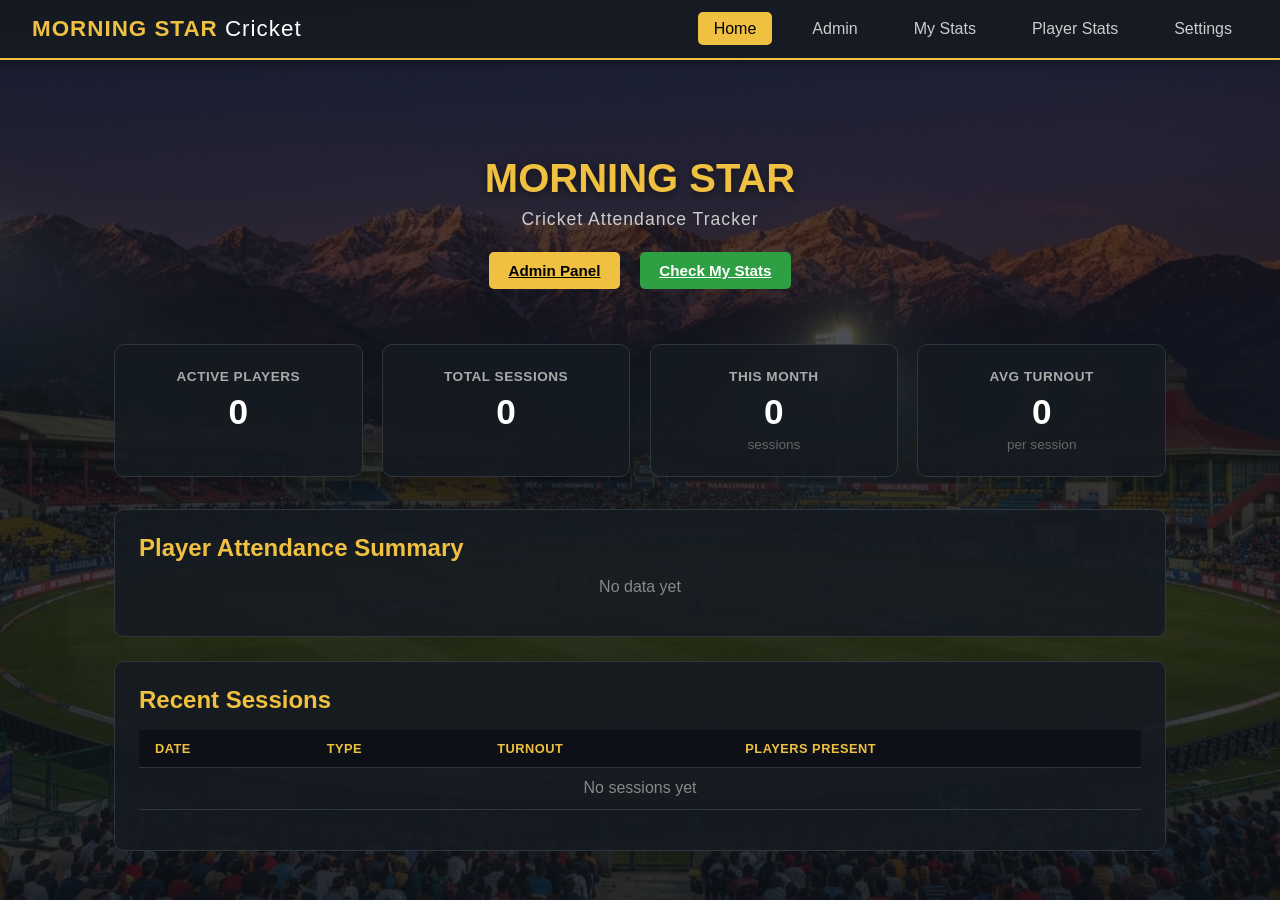
<file: index.html>
<!DOCTYPE html>
<html lang="en">
<head>
    <meta charset="UTF-8">
    <meta name="viewport" content="width=device-width, initial-scale=1.0">
    <title>Morning Star Cricket - Attendance Tracker</title>
    <link rel="stylesheet" href="css/style.css">
</head>
<body>
    <nav class="navbar">
        <a href="index.html" class="logo">MORNING STAR <span>Cricket</span></a>
        <ul class="nav-links">
            <li><a href="index.html">Home</a></li>
            <li><a href="admin.html">Admin</a></li>
            <li><a href="member.html">My Stats</a></li>
            <li><a href="stats.html">Player Stats</a></li>
            <li><a href="settings.html">Settings</a></li>
        </ul>
    </nav>

    <div class="container">
        <!-- Hero -->
        <div class="hero">
            <h1>MORNING STAR</h1>
            <p>Cricket Attendance Tracker</p>
            <a href="admin.html" class="btn btn-primary">Admin Panel</a>
            <a href="member.html" class="btn btn-success">Check My Stats</a>
        </div>

        <!-- Quick Stats -->
        <div class="stats-cards">
            <div class="card">
                <h3>Active Players</h3>
                <div class="stat" id="homePlayers">0</div>
            </div>
            <div class="card">
                <h3>Total Sessions</h3>
                <div class="stat" id="homeSessions">0</div>
            </div>
            <div class="card">
                <h3>This Month</h3>
                <div class="stat" id="homeMonth">0</div>
                <div class="label">sessions</div>
            </div>
            <div class="card">
                <h3>Avg Turnout</h3>
                <div class="stat" id="homeAvg">0</div>
                <div class="label">per session</div>
            </div>
        </div>

        <!-- Player attendance summary - all players, card grid, no pagination -->
        <div class="table-container">
            <h2 style="margin-bottom:1rem;">Player Attendance Summary</h2>
            <div class="player-stats-grid" id="leaderboard">
            </div>
        </div>

        <!-- Recent Sessions -->
        <div class="table-container">
            <h2 style="margin-bottom:1rem;">Recent Sessions</h2>
            <table>
                <thead>
                    <tr>
                        <th>Date</th>
                        <th>Type</th>
                        <th>Turnout</th>
                        <th>Players Present</th>
                    </tr>
                </thead>
                <tbody id="recentSessions">
                </tbody>
            </table>
            <div class="pagination" id="recentSessionsPagination"></div>
        </div>
    </div>

    <script src="js/store.js"></script>
    <script src="js/utils.js"></script>
    <script>
        window.addEventListener('dataReady', () => {
            renderHome();
        });

        function renderHome() {
            const stats = Store.getOverallStats();
            document.getElementById('homePlayers').textContent = stats.totalPlayers;
            document.getElementById('homeSessions').textContent = stats.totalSessions;
            document.getElementById('homeMonth').textContent = stats.monthSessions;
            document.getElementById('homeAvg').textContent = stats.avgAttendance;

            renderLeaderboard();
            renderRecentSessions();
        }

        function renderLeaderboard() {
            const players = Store.getPlayers().filter(p => p.status === 'active');
            const sessions = Store.getSessions();

            if (players.length === 0 || sessions.length === 0) {
                document.getElementById('leaderboard').innerHTML =
                    '<p style="text-align:center; color:#888; grid-column:1/-1;">No data yet</p>';
                return;
            }

            const playerStats = players.map(player => {
                const att = Store.getPlayerAttendance(player.id);
                return { ...player, ...att };
            }).sort((a, b) => b.percentage - a.percentage || b.present - a.present || a.name.localeCompare(b.name));

            const cell = (label, value) =>
                `<div class="ps-cell"><span class="ps-label">${label}</span><span class="ps-value">${value}</span></div>`;

            // Show ALL players at once on the home page (no pagination).
            document.getElementById('leaderboard').innerHTML = playerStats.map(p => {
                const role = p.role ? p.role.split('-').map(w => w.charAt(0).toUpperCase() + w.slice(1)).join(' ') : '-';
                return `
                    <div class="player-stat-card">
                        <div class="ps-head">
                            <span class="ps-name">${p.name}</span>
                            <span class="ps-sub">${role}</span>
                        </div>
                        <div class="ps-stats">
                            ${cell('Present', p.present)}
                            ${cell('Total', p.total)}
                            ${cell('Attendance', '<strong>' + p.percentage + '%</strong>')}
                        </div>
                    </div>
                `;
            }).join('');
        }

        function renderRecentSessions() {
            const sessions = Store.getSessions()
                .sort((a, b) => (b.date || '').localeCompare(a.date || ''));

            const tbody = document.getElementById('recentSessions');

            if (sessions.length === 0) {
                tbody.innerHTML = '<tr><td colspan="4" style="text-align:center; color:#888;">No sessions yet</td></tr>';
                document.getElementById('recentSessionsPagination').innerHTML = '';
                return;
            }

            Utils.paginate({
                items: sessions,
                containerId: 'recentSessionsPagination',
                stateKey: 'recentSessions',
                renderPageFn: (pageItems) => {
                    tbody.innerHTML = pageItems.map(session => {
                        const presentNames = (session.present || [])
                            .map(id => Utils.getPlayerName(id))
                            .filter(n => n !== 'Unknown')
                            .join(', ');
                        return `
                            <tr>
                                <td>${Utils.formatDate(session.date)}</td>
                                <td style="text-transform:capitalize;">${session.type || '-'}</td>
                                <td>${(session.present || []).length}</td>
                                <td style="max-width:300px; white-space:nowrap; overflow:hidden; text-overflow:ellipsis;" title="${presentNames}">${presentNames || '-'}</td>
                            </tr>
                        `;
                    }).join('');
                }
            });
        }
    </script>
</body>
</html>
</file>
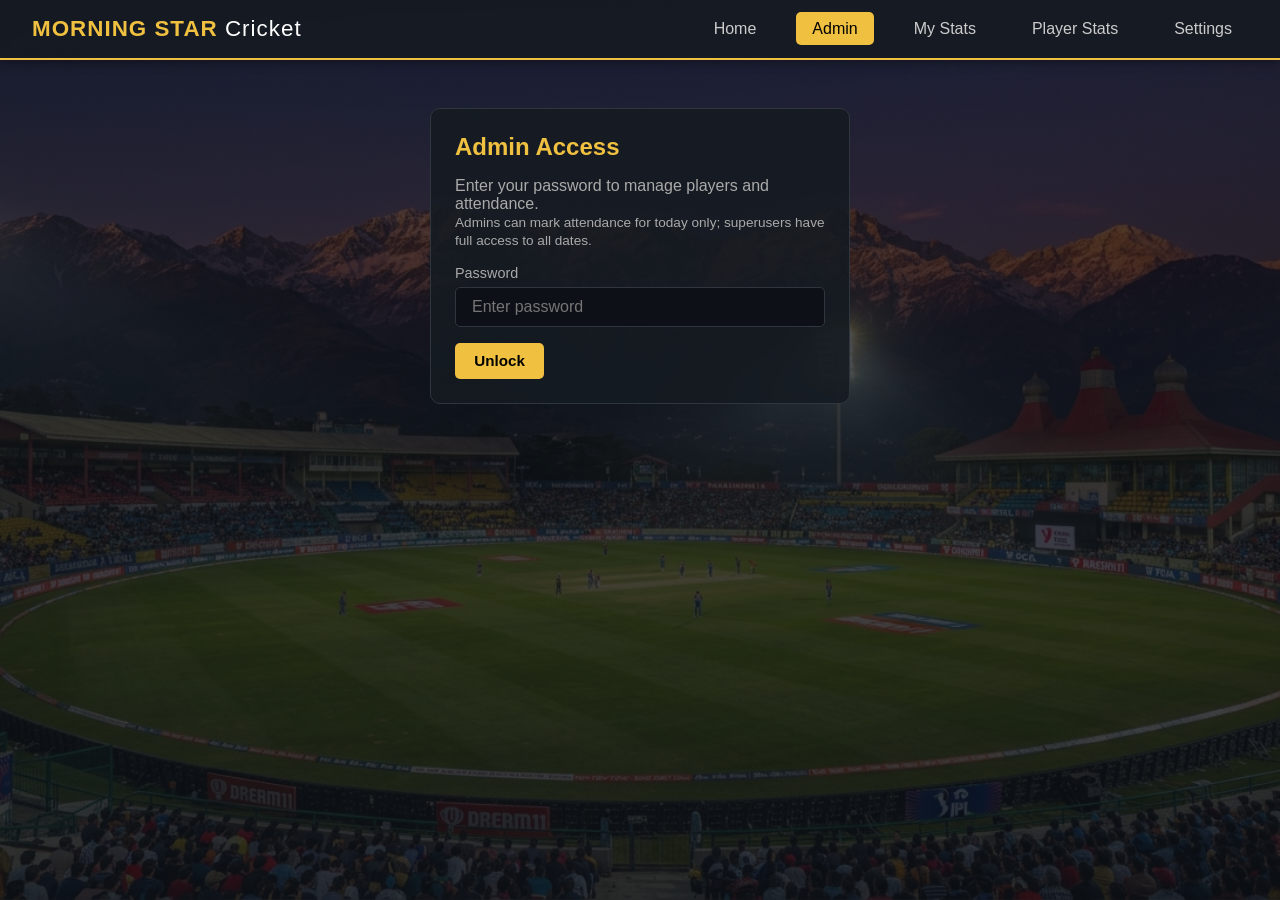
<file: admin.html>
<!DOCTYPE html>
<html lang="en">
<head>
    <meta charset="UTF-8">
    <meta name="viewport" content="width=device-width, initial-scale=1.0">
    <title>Admin - Morning Star Cricket</title>
    <link rel="stylesheet" href="css/style.css">
</head>
<body>
    <nav class="navbar">
        <a href="index.html" class="logo">MORNING STAR <span>Cricket</span></a>
        <ul class="nav-links">
            <li><a href="index.html">Home</a></li>
            <li><a href="admin.html">Admin</a></li>
            <li><a href="member.html">My Stats</a></li>
            <li><a href="stats.html">Player Stats</a></li>
            <li><a href="settings.html">Settings</a></li>
        </ul>
    </nav>

    <!-- Password Gate -->
    <div class="container" id="adminLock">
        <div class="form-container" style="max-width:420px; margin:3rem auto;">
            <h2>Admin Access</h2>
            <p style="color:#aaa; margin-bottom:1rem;">
                Enter your password to manage players and attendance.
                <br><span style="font-size:0.85rem;">Admins can mark attendance for today only; superusers have full access to all dates.</span>
            </p>
            <div class="form-group">
                <label for="adminPassword">Password</label>
                <input type="password" id="adminPassword" placeholder="Enter password" onkeydown="if(event.key==='Enter')unlockAdmin()">
            </div>
            <button class="btn btn-primary" onclick="unlockAdmin()">Unlock</button>
            <p id="adminLockError" style="color:#f85149; margin-top:0.8rem; display:none;">Incorrect password.</p>
        </div>
    </div>

    <div class="container" id="adminContent" style="display:none;">
        <div style="display:flex; justify-content:space-between; align-items:center;">
            <h1 style="margin:0;">Admin Panel <span id="roleBadge" style="font-size:0.9rem; color:#f0c040; font-weight:normal;"></span></h1>
            <button class="btn btn-danger btn-sm" onclick="lockAdmin()">Lock</button>
        </div>

        <!-- Stats -->
        <div class="stats-cards">
            <div class="card">
                <h3>Total Players</h3>
                <div class="stat" id="statPlayers">0</div>
            </div>
            <div class="card">
                <h3>Total Sessions</h3>
                <div class="stat" id="statSessions">0</div>
            </div>
            <div class="card">
                <h3>This Month</h3>
                <div class="stat" id="statMonth">0</div>
                <div class="label">sessions</div>
            </div>
            <div class="card">
                <h3>Avg Attendance</h3>
                <div class="stat" id="statAvg">0</div>
                <div class="label">per session</div>
            </div>
        </div>

        <!-- Tabs -->
        <div style="display:flex; gap:0.5rem; margin-bottom:1.5rem; flex-wrap:wrap;">
            <button class="btn btn-primary" id="tabAttendance" onclick="showTab('attendance')">Mark Attendance</button>
            <button class="btn btn-danger" id="tabPlayers" onclick="showTab('players')">Manage Players</button>
            <button class="btn btn-danger" id="tabHistory" onclick="showTab('history')">Session History</button>
            <button class="btn btn-danger" id="tabStats" onclick="showTab('stats')">Player Stats</button>
        </div>

        <!-- Tab: Mark Attendance -->
        <div id="sectionAttendance">
            <div class="form-container">
                <h2>Mark Attendance</h2>
                <p id="attendanceRestrictionNote" style="display:none; color:#f0c040; margin:0 0 1rem;">
                    You are signed in as <strong>Admin</strong>. You can mark attendance for <strong>today only</strong>.
                    Ask a superuser to edit past dates.
                </p>
                <div class="form-row">
                    <div class="form-group">
                        <label for="sessionDate">Date *</label>
                        <input type="date" id="sessionDate">
                    </div>
                    <div class="form-group">
                        <label for="sessionType">Session Type</label>
                        <select id="sessionType">
                            <option value="practice">Practice</option>
                            <option value="match">Match</option>
                            <option value="tournament">Tournament</option>
                        </select>
                    </div>
                    <div class="form-group">
                        <label for="sessionNotes">Notes</label>
                        <input type="text" id="sessionNotes" placeholder="Optional notes...">
                    </div>
                </div>
                <p style="color:#aaa; margin:1rem 0 0.5rem;">Select players who are present:</p>
                <div class="attendance-grid" id="attendanceGrid">
                </div>
                <div style="margin-top:1rem; display:flex; gap:1rem; flex-wrap:wrap;">
                    <button class="btn btn-success" onclick="saveAttendance()">Save Attendance</button>
                    <button class="btn btn-primary" onclick="selectAll()">Select All</button>
                    <button class="btn btn-danger" onclick="deselectAll()">Deselect All</button>
                </div>
            </div>
        </div>

        <!-- Tab: Manage Players -->
        <div id="sectionPlayers" style="display:none;">
            <div class="form-container">
                <h2 id="playerFormTitle">Add Player</h2>
                <form id="playerForm">
                    <input type="hidden" id="playerId">
                    <div class="form-row">
                        <div class="form-group">
                            <label for="playerName">Name *</label>
                            <input type="text" id="playerName" placeholder="Player name" required>
                        </div>
                        <div class="form-group">
                            <label for="playerPhone">Phone</label>
                            <input type="tel" id="playerPhone" placeholder="Phone number (optional)">
                        </div>
                        <div class="form-group">
                            <label for="playerRole">Role</label>
                            <select id="playerRole">
                                <option value="batsman">Batsman</option>
                                <option value="bowler">Bowler</option>
                                <option value="all-rounder">All-Rounder</option>
                                <option value="wicket-keeper">Wicket Keeper</option>
                            </select>
                        </div>
                    </div>
                    <div style="display:flex; gap:1rem; margin-top:0.5rem;">
                        <button type="submit" class="btn btn-primary" id="playerSubmitBtn">Add Player</button>
                        <button type="button" class="btn btn-danger" id="playerCancelBtn" style="display:none;" onclick="cancelPlayerEdit()">Cancel</button>
                    </div>
                </form>
            </div>

            <div class="table-container">
                <table>
                    <thead>
                        <tr>
                            <th>Name</th>
                            <th>Phone</th>
                            <th>Role</th>
                            <th>Attendance</th>
                            <th>Status</th>
                            <th>Actions</th>
                        </tr>
                    </thead>
                    <tbody id="playersTable">
                    </tbody>
                </table>
                <div class="pagination" id="playersPagination"></div>
            </div>
        </div>

        <!-- Tab: Session History -->
        <div id="sectionHistory" style="display:none;">
            <div class="form-container" style="margin-bottom:1.5rem;">
                <h2 style="margin-bottom:0.5rem;">Clear Attendance</h2>
                <p style="color:#aaa; margin-bottom:1rem;">
                    Remove old attendance sessions. Players are not affected. This cannot be undone.
                </p>
                <div class="form-row" style="align-items:flex-end;">
                    <div class="form-group">
                        <label for="clearBeforeDate">Clear sessions before</label>
                        <input type="date" id="clearBeforeDate">
                    </div>
                    <div class="form-group" style="display:flex; gap:1rem; flex-wrap:wrap;">
                        <button class="btn btn-danger" onclick="clearPreviousAttendance()">Clear Previous Attendance</button>
                        <button class="btn btn-danger" onclick="clearAllAttendance()">Clear All Attendance</button>
                    </div>
                </div>
            </div>

            <div class="table-container">
                <h2 style="margin-bottom:1rem;">Session History</h2>
                <table>
                    <thead>
                        <tr>
                            <th>Date</th>
                            <th>Type</th>
                            <th>Present</th>
                            <th>Total Players</th>
                            <th>Notes</th>
                            <th>Actions</th>
                        </tr>
                    </thead>
                    <tbody id="historyTable">
                    </tbody>
                </table>
                <div class="pagination" id="historyPagination"></div>
            </div>
        </div>

        <!-- Tab: Player Stats -->
        <div id="sectionStats" style="display:none;">
            <!-- Tournament management -->
            <div class="form-container" style="margin-bottom:1.5rem;">
                <h2>Tournaments</h2>
                <p style="color:#aaa; margin-bottom:1rem;">Create a tournament, then enter each player's stats for it below.</p>
                <div class="form-row" style="align-items:flex-end;">
                    <div class="form-group">
                        <label for="tournamentName">Tournament name *</label>
                        <input type="text" id="tournamentName" placeholder="e.g. Summer Cup 2026">
                    </div>
                    <div class="form-group">
                        <label for="tournamentYear">Year / Season</label>
                        <input type="text" id="tournamentYear" placeholder="e.g. 2026">
                    </div>
                    <div class="form-group" style="display:flex; align-items:flex-end;">
                        <button class="btn btn-primary" onclick="addTournament()">Add Tournament</button>
                    </div>
                </div>
            </div>

            <!-- Stats entry -->
            <div class="form-container" style="margin-bottom:1.5rem;">
                <h2 id="statFormTitle">Enter Player Stats</h2>
                <div class="form-row">
                    <div class="form-group">
                        <label for="statTournament">Tournament *</label>
                        <select id="statTournament" onchange="onStatTournamentChange()"></select>
                    </div>
                    <div class="form-group">
                        <label for="statPlayer">Player *</label>
                        <select id="statPlayer"></select>
                    </div>
                    <div class="form-group">
                        <label for="statMatches">Matches</label>
                        <input type="number" id="statMatches" min="0" value="0" oninput="updateDerivedStats()">
                    </div>
                </div>

                <h3 style="margin:1rem 0 0.5rem; color:#f0c040;">Batting</h3>
                <div class="form-row">
                    <div class="form-group"><label for="statRuns">Runs</label><input type="number" id="statRuns" min="0" value="0" oninput="updateDerivedStats()"></div>
                    <div class="form-group"><label for="statBalls">Balls Faced</label><input type="number" id="statBalls" min="0" value="0" oninput="updateDerivedStats()"></div>
                    <div class="form-group"><label for="statFours">Fours</label><input type="number" id="statFours" min="0" value="0"></div>
                    <div class="form-group"><label for="statSixes">Sixes</label><input type="number" id="statSixes" min="0" value="0"></div>
                    <div class="form-group"><label for="statNotOuts">Not Outs</label><input type="number" id="statNotOuts" min="0" value="0" oninput="updateDerivedStats()"></div>
                    <div class="form-group"><label for="statHighScore">High Score</label><input type="number" id="statHighScore" min="0" value="0"></div>
                    <div class="form-group"><label for="statBatAvg">Batting Avg</label><input type="text" id="statBatAvg" value="-" readonly style="background:#1b1b1b; color:#f0c040;"></div>
                    <div class="form-group"><label for="statStrikeRate">Strike Rate</label><input type="text" id="statStrikeRate" value="-" readonly style="background:#1b1b1b; color:#f0c040;"></div>
                </div>

                <h3 style="margin:1rem 0 0.5rem; color:#f0c040;">Bowling</h3>
                <div class="form-row">
                    <div class="form-group"><label for="statOvers">Overs Bowled</label><input type="number" id="statOvers" min="0" step="0.1" value="0" oninput="updateDerivedStats()"></div>
                    <div class="form-group"><label for="statRunsConceded">Runs Conceded</label><input type="number" id="statRunsConceded" min="0" value="0" oninput="updateDerivedStats()"></div>
                    <div class="form-group"><label for="statWickets">Wickets</label><input type="number" id="statWickets" min="0" value="0" oninput="updateDerivedStats()"></div>
                    <div class="form-group"><label for="statMaidens">Maidens</label><input type="number" id="statMaidens" min="0" value="0"></div>
                    <div class="form-group"><label for="statBowlAvg">Bowling Avg</label><input type="text" id="statBowlAvg" value="-" readonly style="background:#1b1b1b; color:#f0c040;"></div>
                    <div class="form-group"><label for="statEconomy">Economy</label><input type="text" id="statEconomy" value="-" readonly style="background:#1b1b1b; color:#f0c040;"></div>
                </div>

                <h3 style="margin:1rem 0 0.5rem; color:#f0c040;">Fielding</h3>
                <div class="form-row">
                    <div class="form-group"><label for="statCatches">Catches</label><input type="number" id="statCatches" min="0" value="0"></div>
                    <div class="form-group"><label for="statStumpings">Stumpings</label><input type="number" id="statStumpings" min="0" value="0"></div>
                    <div class="form-group"><label for="statRunOuts">Run Outs</label><input type="number" id="statRunOuts" min="0" value="0"></div>
                </div>

                <div style="display:flex; gap:1rem; margin-top:1rem; flex-wrap:wrap;">
                    <button class="btn btn-success" id="statSubmitBtn" onclick="saveStat()">Save Stats</button>
                    <button class="btn btn-danger" id="statCancelBtn" style="display:none;" onclick="cancelStatEdit()">Cancel</button>
                </div>
                <p style="color:#888; margin-top:0.6rem; font-size:0.85rem;">
                    Saving for a player already recorded in this tournament will update their existing entry.
                </p>
            </div>

            <!-- Entered stats table for selected tournament -->
            <div class="table-container">
                <div style="display:flex; justify-content:space-between; align-items:center; flex-wrap:wrap; gap:0.5rem;">
                    <h2 style="margin:0;">Entered Stats <span id="statTournamentLabel" style="color:#aaa; font-size:1rem;"></span></h2>
                    <button class="btn btn-sm btn-danger" onclick="deleteCurrentTournament()">Delete Tournament</button>
                </div>
                <table style="margin-top:1rem;">
                    <thead>
                        <tr>
                            <th>Player</th>
                            <th>M</th>
                            <th>Runs</th>
                            <th>HS</th>
                            <th>Avg</th>
                            <th>SR</th>
                            <th>Wkts</th>
                            <th>Bowl Avg</th>
                            <th>Econ</th>
                            <th>Ct/St/RO</th>
                            <th>Actions</th>
                        </tr>
                    </thead>
                    <tbody id="statsTable">
                    </tbody>
                </table>
                <div class="pagination" id="statsPagination"></div>
            </div>
        </div>
    </div>

    <script src="js/store.js"></script>
    <script src="js/utils.js"></script>
    <script src="js/admin-auth.js"></script>
    <script src="js/admin.js"></script>
</body>
</html>
</file>
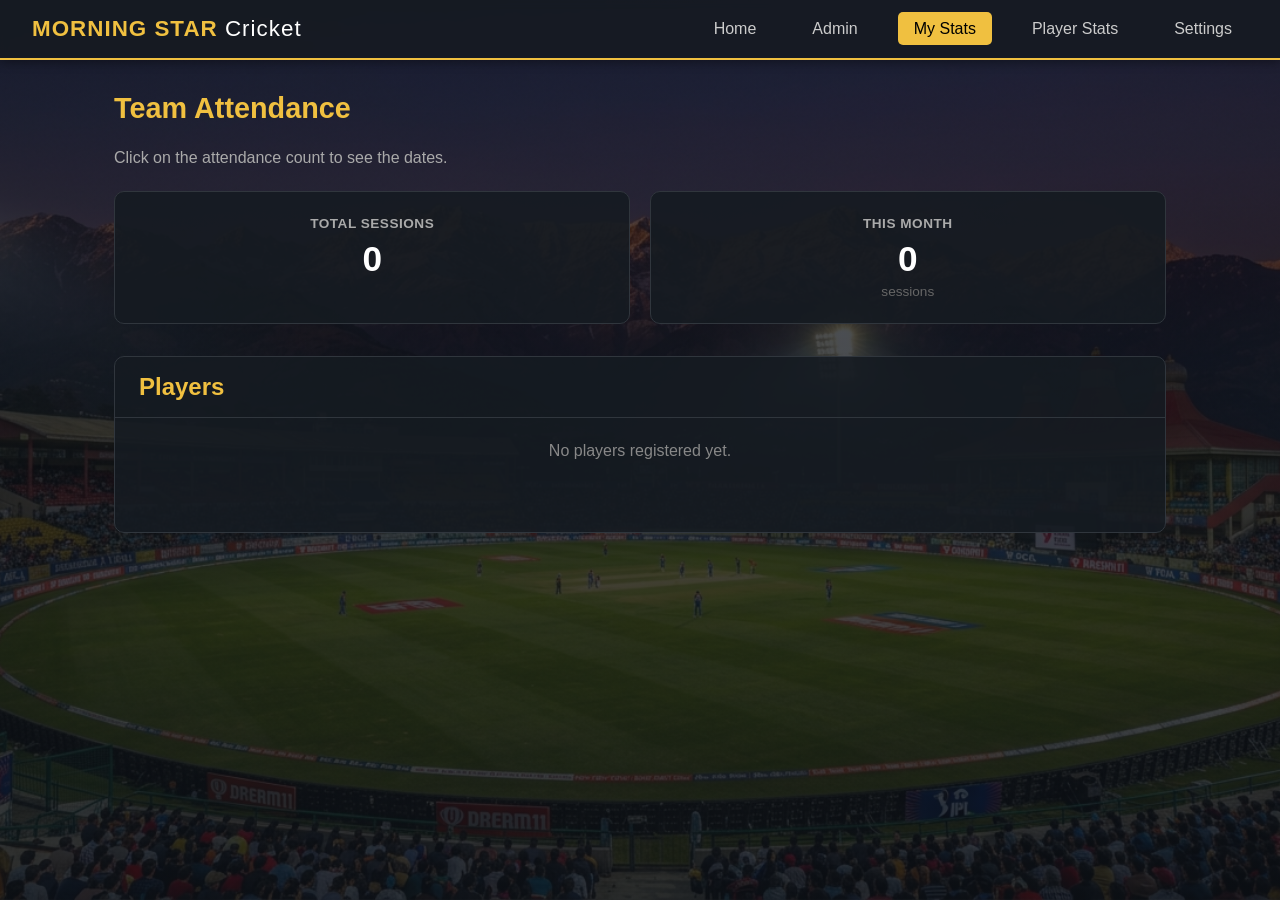
<file: member.html>
<!DOCTYPE html>
<html lang="en">
<head>
    <meta charset="UTF-8">
    <meta name="viewport" content="width=device-width, initial-scale=1.0">
    <title>Team Attendance - Morning Star Cricket</title>
    <link rel="stylesheet" href="css/style.css">
    <style>
        .player-row {
            display: flex;
            justify-content: space-between;
            align-items: center;
            padding: 0.8rem 1rem;
            border-bottom: 1px solid #30363d;
            transition: background 0.2s;
        }
        .player-row:last-child {
            border-bottom: none;
        }
        .player-row:hover {
            background: #1c2128;
        }
        .player-row .name {
            font-weight: 500;
            color: #e0e0e0;
        }
        .player-row .role {
            color: #888;
            font-size: 0.8rem;
            text-transform: capitalize;
        }
        .player-row .count {
            background: #f0c040;
            color: #000;
            font-weight: 700;
            padding: 0.4rem 0.8rem;
            border-radius: 20px;
            cursor: pointer;
            font-size: 0.95rem;
            transition: transform 0.2s, background 0.2s;
        }
        .player-row .count:hover {
            transform: scale(1.1);
            background: #ffe066;
        }
        .dates-panel {
            display: none;
            background: #0d1117;
            border: 1px solid #30363d;
            border-radius: 8px;
            padding: 0.8rem 1rem;
            margin: 0.3rem 0 0.5rem 1rem;
        }
        .dates-panel.show {
            display: block;
        }
        .dates-panel .date-item {
            display: inline-block;
            background: #161b22;
            border: 1px solid #30363d;
            border-radius: 5px;
            padding: 0.3rem 0.6rem;
            margin: 0.2rem;
            font-size: 0.85rem;
            color: #ccc;
        }
        .dates-panel .date-item .type-tag {
            color: #f0c040;
            font-size: 0.75rem;
            margin-left: 0.3rem;
        }
    </style>
</head>
<body>
    <nav class="navbar">
        <a href="index.html" class="logo">MORNING STAR <span>Cricket</span></a>
        <ul class="nav-links">
            <li><a href="index.html">Home</a></li>
            <li><a href="admin.html">Admin</a></li>
            <li><a href="member.html">My Stats</a></li>
            <li><a href="stats.html">Player Stats</a></li>
            <li><a href="settings.html">Settings</a></li>
        </ul>
    </nav>

    <div class="container">
        <h1>Team Attendance</h1>
        <p style="color:#aaa; margin-bottom:1.5rem;">Click on the attendance count to see the dates.</p>

        <!-- Summary -->
        <div class="stats-cards">
            <div class="card">
                <h3>Total Sessions</h3>
                <div class="stat" id="totalSessions">0</div>
            </div>
            <div class="card">
                <h3>This Month</h3>
                <div class="stat" id="monthSessions">0</div>
                <div class="label">sessions</div>
            </div>
        </div>

        <!-- Player List -->
        <div class="table-container" style="padding:0;">
            <div style="padding:1rem 1.5rem; border-bottom:1px solid #30363d;">
                <h2 style="margin:0;">Players</h2>
            </div>
            <div id="playerList">
            </div>
            <div class="pagination" id="playerListPagination" style="padding:1rem 1.5rem;"></div>
        </div>
    </div>

    <script src="js/store.js"></script>
    <script src="js/utils.js"></script>
    <script>
        window.addEventListener('dataReady', () => {
            renderPage();
        });

        function renderPage() {
            const sessions = Store.getSessions();
            const currentMonth = new Date().toISOString().substring(0, 7);
            const monthSessions = sessions.filter(s => s.date && s.date.startsWith(currentMonth));

            document.getElementById('totalSessions').textContent = sessions.length;
            document.getElementById('monthSessions').textContent = monthSessions.length;

            renderPlayerList();
        }

        function renderPlayerList() {
            const players = Store.getPlayers().filter(p => p.status === 'active');
            const sessions = Store.getSessions().sort((a, b) => (b.date || '').localeCompare(a.date || ''));
            const container = document.getElementById('playerList');

            if (players.length === 0) {
                container.innerHTML = '<p style="padding:1.5rem; text-align:center; color:#888;">No players registered yet.</p>';
                document.getElementById('playerListPagination').innerHTML = '';
                return;
            }

            // Calculate attendance for each player
            const playerData = players.map(player => {
                const attendedSessions = sessions.filter(s => (s.present || []).includes(player.id));
                return {
                    ...player,
                    count: attendedSessions.length,
                    dates: attendedSessions.map(s => ({ date: s.date, type: s.type })),
                };
            }).sort((a, b) => b.count - a.count);

            Utils.paginate({
                items: playerData,
                containerId: 'playerListPagination',
                stateKey: 'playerList',
                renderPageFn: (pageItems) => {
                    container.innerHTML = pageItems.map(player => {
                        const role = player.role ? player.role.split('-').map(w => w.charAt(0).toUpperCase() + w.slice(1)).join(' ') : '';
                        const datesHtml = player.dates.map(d =>
                            `<span class="date-item">${Utils.formatDate(d.date)}<span class="type-tag">${d.type || ''}</span></span>`
                        ).join('');

                        return `
                            <div>
                                <div class="player-row">
                                    <div>
                                        <div class="name">${player.name}</div>
                                        <div class="role">${role}</div>
                                    </div>
                                    <div class="count" onclick="toggleDates('dates-${player.id}')" title="Click to see dates">
                                        ${player.count} ${player.count === 1 ? 'day' : 'days'}
                                    </div>
                                </div>
                                <div class="dates-panel" id="dates-${player.id}">
                                    ${datesHtml || '<span style="color:#888;">No attendance recorded</span>'}
                                </div>
                            </div>
                        `;
                    }).join('');
                }
            });
        }

        function toggleDates(id) {
            const panel = document.getElementById(id);
            panel.classList.toggle('show');
        }
    </script>
</body>
</html>
</file>
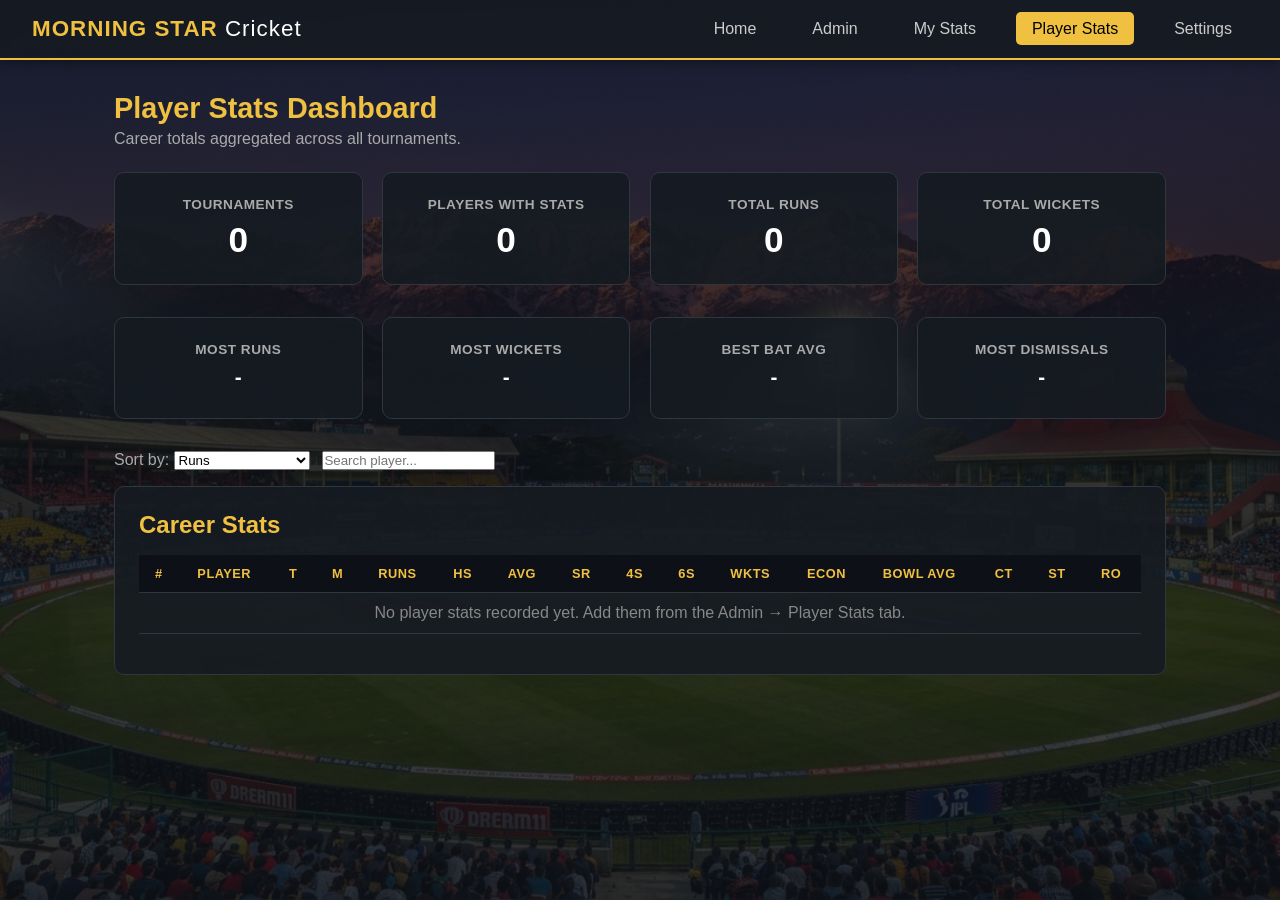
<file: stats.html>
<!DOCTYPE html>
<html lang="en">
<head>
    <meta charset="UTF-8">
    <meta name="viewport" content="width=device-width, initial-scale=1.0">
    <title>Player Stats - Morning Star Cricket</title>
    <link rel="stylesheet" href="css/style.css">
</head>
<body>
    <nav class="navbar">
        <a href="index.html" class="logo">MORNING STAR <span>Cricket</span></a>
        <ul class="nav-links">
            <li><a href="index.html">Home</a></li>
            <li><a href="admin.html">Admin</a></li>
            <li><a href="member.html">My Stats</a></li>
            <li><a href="stats.html">Player Stats</a></li>
            <li><a href="settings.html">Settings</a></li>
        </ul>
    </nav>

    <div class="container">
        <h1 style="margin:0 0 0.3rem;">Player Stats Dashboard</h1>
        <p style="color:#aaa; margin-bottom:1.5rem;">Career totals aggregated across all tournaments.</p>

        <!-- Overview cards -->
        <div class="stats-cards">
            <div class="card">
                <h3>Tournaments</h3>
                <div class="stat" id="ovTournaments">0</div>
            </div>
            <div class="card">
                <h3>Players with Stats</h3>
                <div class="stat" id="ovPlayers">0</div>
            </div>
            <div class="card">
                <h3>Total Runs</h3>
                <div class="stat" id="ovRuns">0</div>
            </div>
            <div class="card">
                <h3>Total Wickets</h3>
                <div class="stat" id="ovWickets">0</div>
            </div>
        </div>

        <!-- Leaders -->
        <div class="stats-cards">
            <div class="card">
                <h3>Most Runs</h3>
                <div class="stat" id="leaderRuns" style="font-size:1.3rem;">-</div>
                <div class="label" id="leaderRunsVal"></div>
            </div>
            <div class="card">
                <h3>Most Wickets</h3>
                <div class="stat" id="leaderWickets" style="font-size:1.3rem;">-</div>
                <div class="label" id="leaderWicketsVal"></div>
            </div>
            <div class="card">
                <h3>Best Bat Avg</h3>
                <div class="stat" id="leaderAvg" style="font-size:1.3rem;">-</div>
                <div class="label" id="leaderAvgVal"></div>
            </div>
            <div class="card">
                <h3>Most Dismissals</h3>
                <div class="stat" id="leaderField" style="font-size:1.3rem;">-</div>
                <div class="label" id="leaderFieldVal"></div>
            </div>
        </div>

        <!-- Filter -->
        <div style="display:flex; gap:0.8rem; align-items:center; margin:1rem 0; flex-wrap:wrap;">
            <label style="color:#aaa;">Sort by:
                <select id="sortBy" onchange="renderStatsDashboard()">
                    <option value="runs">Runs</option>
                    <option value="battingAverage">Batting Average</option>
                    <option value="strikeRate">Strike Rate</option>
                    <option value="wickets">Wickets</option>
                    <option value="economy">Economy (low first)</option>
                    <option value="dismissals">Dismissals (field)</option>
                    <option value="matches">Matches</option>
                </select>
            </label>
            <input type="text" id="playerSearch" placeholder="Search player..." oninput="renderStatsDashboard()"
                   style="max-width:220px;">
        </div>

        <!-- Career stats table -->
        <div class="table-container">
            <h2 style="margin-bottom:1rem;">Career Stats</h2>
            <div style="overflow-x:auto;">
                <table>
                    <thead>
                        <tr>
                            <th>#</th>
                            <th>Player</th>
                            <th>T</th>
                            <th>M</th>
                            <th>Runs</th>
                            <th>HS</th>
                            <th>Avg</th>
                            <th>SR</th>
                            <th>4s</th>
                            <th>6s</th>
                            <th>Wkts</th>
                            <th>Econ</th>
                            <th>Bowl Avg</th>
                            <th>Ct</th>
                            <th>St</th>
                            <th>RO</th>
                        </tr>
                    </thead>
                    <tbody id="statsDashboardTable">
                    </tbody>
                </table>
            </div>
            <div class="pagination" id="statsDashboardPagination"></div>
        </div>
    </div>

    <script src="js/store.js"></script>
    <script src="js/utils.js"></script>
    <script src="js/stats.js"></script>
</body>
</html>
</file>
<file: css/style.css>
* {
    margin: 0;
    padding: 0;
    box-sizing: border-box;
}

body {
    font-family: 'Segoe UI', Tahoma, Geneva, Verdana, sans-serif;
    color: #e0e0e0;
    min-height: 100vh;
    background: #0d1117;
    position: relative;
}

/* Dharamsala stadium background image with dark overlay for readability */
body::before {
    content: '';
    position: fixed;
    top: 0;
    left: 0;
    width: 100%;
    height: 100%;
    z-index: -2;
    pointer-events: none;
    background-image: url('../images/dharamsala-stadium.png');
    background-size: cover;
    background-position: center;
    background-repeat: no-repeat;
}

/* Dark overlay so foreground content stays readable over the photo */
body::after {
    content: '';
    position: fixed;
    top: 0;
    left: 0;
    width: 100%;
    height: 100%;
    z-index: -1;
    pointer-events: none;
    background: linear-gradient(180deg, rgba(13, 17, 23, 0.7), rgba(13, 17, 23, 0.82));
}

/* Navigation */
.navbar {
    background: rgba(22, 27, 34, 0.92);
    backdrop-filter: blur(4px);
    padding: 1rem 2rem;
    display: flex;
    justify-content: space-between;
    align-items: center;
    box-shadow: 0 2px 10px rgba(0, 0, 0, 0.4);
    position: sticky;
    top: 0;
    z-index: 100;
    border-bottom: 2px solid #f0c040;
}

.navbar .logo {
    font-size: 1.4rem;
    font-weight: bold;
    color: #f0c040;
    text-decoration: none;
    letter-spacing: 1px;
}

.navbar .logo span {
    color: #fff;
    font-weight: 400;
}

.navbar .nav-links {
    display: flex;
    list-style: none;
    gap: 1.5rem;
}

.navbar .nav-links a {
    color: #ccc;
    text-decoration: none;
    padding: 0.5rem 1rem;
    border-radius: 5px;
    transition: background 0.3s, color 0.3s;
}

.navbar .nav-links a:hover,
.navbar .nav-links a.active {
    background: #f0c040;
    color: #000;
}

/* Container */
.container {
    max-width: 1100px;
    margin: 2rem auto;
    padding: 0 1.5rem;
}

h1 {
    color: #f0c040;
    margin-bottom: 1.5rem;
    font-size: 1.8rem;
}

h2 {
    color: #f0c040;
    margin-bottom: 1rem;
}

/* Cards */
.stats-cards {
    display: grid;
    grid-template-columns: repeat(auto-fit, minmax(200px, 1fr));
    gap: 1.2rem;
    margin-bottom: 2rem;
}

.card {
    background: rgba(22, 27, 34, 0.9);
    border: 1px solid #30363d;
    border-radius: 10px;
    padding: 1.5rem;
    text-align: center;
    transition: transform 0.3s;
}

.card:hover {
    transform: translateY(-3px);
    border-color: #f0c040;
}

.card h3 {
    color: #aaa;
    font-size: 0.85rem;
    text-transform: uppercase;
    letter-spacing: 0.5px;
    margin-bottom: 0.5rem;
}

.card .stat {
    font-size: 2.2rem;
    font-weight: bold;
    color: #fff;
}

.card .label {
    color: #666;
    font-size: 0.85rem;
    margin-top: 0.3rem;
}

/* Forms */
.form-container {
    background: rgba(22, 27, 34, 0.9);
    border: 1px solid #30363d;
    border-radius: 10px;
    padding: 1.5rem;
    margin-bottom: 1.5rem;
}

.form-group {
    margin-bottom: 1rem;
}

.form-group label {
    display: block;
    margin-bottom: 0.4rem;
    color: #aaa;
    font-size: 0.9rem;
}

.form-group input,
.form-group select {
    width: 100%;
    padding: 0.6rem 1rem;
    border: 1px solid #30363d;
    border-radius: 5px;
    background: #0d1117;
    color: #e0e0e0;
    font-size: 1rem;
}

.form-group input:focus,
.form-group select:focus {
    outline: none;
    border-color: #f0c040;
}

.form-row {
    display: grid;
    grid-template-columns: repeat(auto-fit, minmax(200px, 1fr));
    gap: 1rem;
}

/* Buttons */
.btn {
    padding: 0.6rem 1.2rem;
    border: none;
    border-radius: 5px;
    cursor: pointer;
    font-size: 0.95rem;
    font-weight: 600;
    transition: background 0.3s, transform 0.2s;
}

.btn:hover {
    transform: translateY(-2px);
}

.btn-primary {
    background: #f0c040;
    color: #000;
}

.btn-primary:hover {
    background: #e0b030;
}

.btn-danger {
    background: #444;
    color: #fff;
}

.btn-danger:hover {
    background: #666;
}

.btn-success {
    background: #2ea043;
    color: #fff;
}

.btn-success:hover {
    background: #3fb950;
}

.btn-sm {
    padding: 0.35rem 0.7rem;
    font-size: 0.85rem;
}

/* Tables */
.table-container {
    background: rgba(22, 27, 34, 0.9);
    border: 1px solid #30363d;
    border-radius: 10px;
    padding: 1.5rem;
    overflow-x: auto;
    margin-bottom: 1.5rem;
}

table {
    width: 100%;
    border-collapse: collapse;
}

table th,
table td {
    padding: 0.7rem 1rem;
    text-align: left;
    border-bottom: 1px solid #30363d;
}

table th {
    background: #0d1117;
    color: #f0c040;
    font-weight: 600;
    text-transform: uppercase;
    font-size: 0.8rem;
    letter-spacing: 0.5px;
}

table tr:hover {
    background: #1c2128;
}

/* Badges */
.badge {
    padding: 0.25rem 0.6rem;
    border-radius: 12px;
    font-size: 0.75rem;
    font-weight: 600;
}

.badge-present {
    background: #2ea04333;
    color: #3fb950;
    border: 1px solid #2ea043;
}

.badge-absent {
    background: #da363333;
    color: #f85149;
    border: 1px solid #da3633;
}

.badge-active {
    background: #2ea04333;
    color: #3fb950;
    border: 1px solid #2ea043;
}

.badge-inactive {
    background: #44444433;
    color: #888;
    border: 1px solid #555;
}

/* Attendance Grid */
.attendance-grid {
    display: grid;
    grid-template-columns: repeat(auto-fill, minmax(180px, 1fr));
    gap: 0.8rem;
    margin: 1rem 0;
}

.attendance-item {
    background: #0d1117;
    border: 1px solid #30363d;
    border-radius: 8px;
    padding: 0.8rem;
    display: flex;
    align-items: center;
    gap: 0.8rem;
    cursor: pointer;
    transition: border-color 0.3s, background 0.3s;
}

.attendance-item:hover {
    border-color: #f0c040;
}

.attendance-item.selected {
    border-color: #2ea043;
    background: #2ea04315;
}

.attendance-item .player-name {
    font-weight: 500;
    color: #e0e0e0;
}

.attendance-item .checkbox {
    width: 20px;
    height: 20px;
    border: 2px solid #555;
    border-radius: 4px;
    display: flex;
    align-items: center;
    justify-content: center;
    flex-shrink: 0;
}

.attendance-item.selected .checkbox {
    background: #2ea043;
    border-color: #2ea043;
}

.attendance-item.selected .checkbox::after {
    content: '✓';
    color: #fff;
    font-size: 0.8rem;
    font-weight: bold;
}

/* Search */
.search-bar {
    display: flex;
    gap: 1rem;
    margin-bottom: 1.5rem;
    flex-wrap: wrap;
}

.search-bar input,
.search-bar select {
    padding: 0.6rem 1rem;
    border: 1px solid #30363d;
    border-radius: 5px;
    background: #0d1117;
    color: #e0e0e0;
    font-size: 1rem;
    flex: 1;
    min-width: 180px;
}

.search-bar input:focus,
.search-bar select:focus {
    outline: none;
    border-color: #f0c040;
}

/* Landing page hero */
.hero {
    text-align: center;
    padding: 4rem 1rem;
}

.hero h1 {
    font-size: 2.5rem;
    color: #f0c040;
    margin-bottom: 0.5rem;
    text-shadow: 0 2px 8px rgba(0, 0, 0, 0.5);
}

.hero p {
    color: #ccc;
    font-size: 1.1rem;
    margin-bottom: 2rem;
    letter-spacing: 1px;
}

.hero .btn {
    margin: 0 0.5rem;
}

/* Toast */
.toast {
    position: fixed;
    bottom: 2rem;
    right: 2rem;
    padding: 0.8rem 1.5rem;
    border-radius: 8px;
    font-weight: 600;
    z-index: 300;
    animation: slideIn 0.3s ease, fadeOut 0.3s ease 2.7s forwards;
}

.toast-success {
    background: #2ea043;
    color: #fff;
}

.toast-error {
    background: #da3633;
    color: #fff;
}

@keyframes slideIn {
    from { transform: translateX(100%); opacity: 0; }
    to { transform: translateX(0); opacity: 1; }
}

@keyframes fadeOut {
    from { opacity: 1; }
    to { opacity: 0; }
}

/* Responsive */
@media (max-width: 768px) {
    .navbar {
        flex-direction: column;
        gap: 0.75rem;
        padding: 0.75rem 1rem;
    }

    .navbar .nav-links {
        flex-wrap: wrap;
        justify-content: center;
        gap: 0.5rem;
    }

    .navbar .nav-links a {
        padding: 0.4rem 0.7rem;
        font-size: 0.9rem;
    }

    .container {
        margin: 1rem auto;
        padding: 0 0.75rem;
    }

    .form-row {
        grid-template-columns: 1fr;
    }

    .stats-cards {
        grid-template-columns: 1fr 1fr;
        gap: 0.8rem;
    }

    .card .stat {
        font-size: 1.7rem;
    }

    .hero {
        padding: 2rem 0.5rem;
    }

    .hero h1 {
        font-size: 1.8rem;
    }

    h1 {
        font-size: 1.4rem;
    }

    /* Make wide tables horizontally scrollable on mobile */
    .table-container {
        padding: 1rem 0.75rem;
        -webkit-overflow-scrolling: touch;
    }

    table th,
    table td {
        padding: 0.5rem 0.6rem;
        font-size: 0.85rem;
        white-space: nowrap;
    }

    /* Buttons wrap and stay tappable */
    .btn {
        padding: 0.5rem 0.9rem;
        font-size: 0.9rem;
    }

    .btn-sm {
        padding: 0.3rem 0.55rem;
        font-size: 0.78rem;
    }

    /* Attendance grid: 2 columns on tablets/large phones */
    .attendance-grid {
        grid-template-columns: 1fr 1fr;
    }

    /* Pagination: wrap and left-align on small screens */
    .pagination {
        justify-content: center;
    }

    .pagination .page-info {
        margin-right: 0;
        width: 100%;
        text-align: center;
    }
}

/* Small phones */
@media (max-width: 480px) {
    .stats-cards {
        grid-template-columns: 1fr;
    }

    .hero h1 {
        font-size: 1.5rem;
    }

    .hero p {
        font-size: 0.95rem;
    }

    /* Single-column attendance selection */
    .attendance-grid {
        grid-template-columns: 1fr;
    }

    /* Stack action buttons in table rows */
    table td .btn {
        display: block;
        width: 100%;
        margin: 0.2rem 0;
    }

    .pagination button {
        padding: 0.35rem 0.6rem;
        font-size: 0.8rem;
    }

    .logo {
        font-size: 1.2rem !important;
    }
}

/* Pagination controls */
.pagination {
    display: flex;
    align-items: center;
    justify-content: flex-end;
    gap: 0.5rem;
    margin-top: 1rem;
    flex-wrap: wrap;
}

.pagination .page-info {
    color: #aaa;
    font-size: 0.85rem;
    margin-right: auto;
}

.pagination button {
    background: #0d1117;
    border: 1px solid #30363d;
    color: #e0e0e0;
    padding: 0.4rem 0.8rem;
    border-radius: 5px;
    cursor: pointer;
    font-size: 0.85rem;
    transition: background 0.2s, border-color 0.2s;
}

.pagination button:hover:not(:disabled) {
    background: #f0c040;
    color: #000;
    border-color: #f0c040;
}

.pagination button:disabled {
    opacity: 0.4;
    cursor: not-allowed;
}

.pagination select {
    background: #0d1117;
    border: 1px solid #30363d;
    color: #e0e0e0;
    padding: 0.35rem 0.5rem;
    border-radius: 5px;
    font-size: 0.85rem;
}

/* ---------- Player Stats dashboard: multi-column card grid ---------- */
/* Replaces the wide horizontally-scrolling career table. Multiple compact
   player cards sit side by side per row, so there is no horizontal scroll
   and far less vertical scrolling. */
.player-stats-grid {
    display: grid;
    grid-template-columns: repeat(auto-fill, minmax(220px, 1fr));
    gap: 1rem;
    margin-bottom: 1rem;
}

.player-stat-card {
    background: rgba(22, 27, 34, 0.9);
    border: 1px solid #30363d;
    border-radius: 10px;
    padding: 1rem 1.1rem;
    transition: transform 0.2s, border-color 0.2s;
}

.player-stat-card:hover {
    transform: translateY(-2px);
    border-color: #f0c040;
}

.player-stat-card .ps-head {
    display: flex;
    align-items: baseline;
    gap: 0.5rem;
    flex-wrap: wrap;
    border-bottom: 1px solid #30363d;
    padding-bottom: 0.5rem;
    margin-bottom: 0.6rem;
}

.player-stat-card .ps-rank {
    color: #f0c040;
    font-weight: bold;
    font-size: 0.9rem;
}

.player-stat-card .ps-name {
    color: #fff;
    font-weight: 600;
    font-size: 1.05rem;
    flex: 1 1 auto;
}

.player-stat-card .ps-sub {
    color: #888;
    font-size: 0.8rem;
}

.player-stat-card .ps-section-label {
    color: #f0c040;
    font-size: 0.72rem;
    text-transform: uppercase;
    letter-spacing: 0.5px;
    margin: 0.5rem 0 0.3rem;
}

.player-stat-card .ps-stats {
    display: grid;
    grid-template-columns: repeat(3, 1fr);
    gap: 0.4rem 0.6rem;
}

.player-stat-card .ps-cell {
    display: flex;
    flex-direction: column;
    background: rgba(255, 255, 255, 0.03);
    border-radius: 6px;
    padding: 0.35rem 0.5rem;
}

.player-stat-card .ps-label {
    color: #888;
    font-size: 0.68rem;
    text-transform: uppercase;
    letter-spacing: 0.3px;
}

.player-stat-card .ps-value {
    color: #eee;
    font-size: 1rem;
    line-height: 1.3;
}

.player-stat-card .ps-value strong {
    color: #fff;
}
</file>
